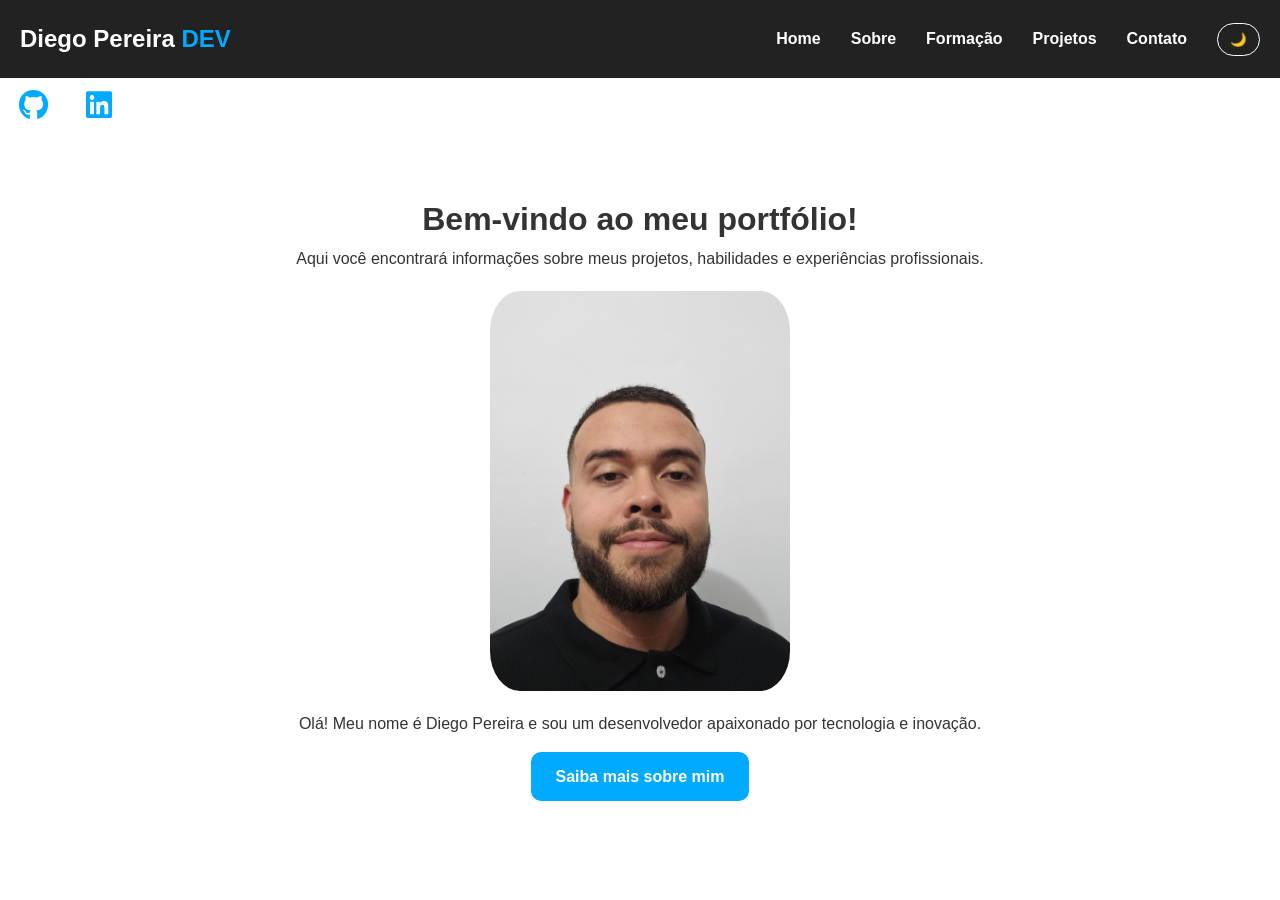
<file: index.html>
<!DOCTYPE html>
<html lang="pt-BR">
<head>
    <meta charset="UTF-8">
    <meta name="viewport" content="width=device-width, initial-scale=1.0">
    <title>Diego Pereira</title>
    <link rel="stylesheet" href="./css/portfolio.css">
    <link rel="stylesheet" href="https://cdnjs.cloudflare.com/ajax/libs/font-awesome/6.5.0/css/all.min.css">
    <script src="./script.js" defer></script>
</head>
<body>
    <!-- Aqui começa o cabeçalho do site. -->
    <div id="header">
        <div id="logo"><h1>Diego Pereira<span class="blue"> DEV</span></h1></div>
        <div id="header-actions">
            <div id="menu">
                <a href="index.html">Home</a>
                <a href="Sobre.html">Sobre</a>
                <a href="Formacao.html">Formação</a>
                <a href="Projetos.html">Projetos</a>
                <a href="Contato.html">Contato</a>
            </div>
            <button id="theme-toggle" type="button" aria-label="Alternar tema">🌙</button>
        </div>
    </div>

    <!-- Ícones de redes sociais pra deixar o contato mais fácil -->
    <div id="social">
        <a href="https://github.com/DiegoViniciusMP" target="_blank"><i class="fab fa-github"></i></a>
        <a href="https://www.linkedin.com/in/diego-pereira-225928180/" target="_blank"><i class="fab fa-linkedin"></i></a>
    </div>

    <!-- Aqui fica o conteúdo principal da página inicial -->
    <div id="content">
        <h1>Bem-vindo ao meu portfólio!</h1>
        <span>Aqui você encontrará informações sobre meus projetos, habilidades e experiências profissionais.</span>
        <img src="img/Diego_Pereira.jpg" alt="Foto de Diego Pereira" class="foto-perfil">
        <p>Olá! Meu nome é Diego Pereira e sou um desenvolvedor apaixonado por tecnologia e inovação.</p>
        <a href="Sobre.html" class="btn">Saiba mais sobre mim</a>
    </div>
</body>
</html>
</file>
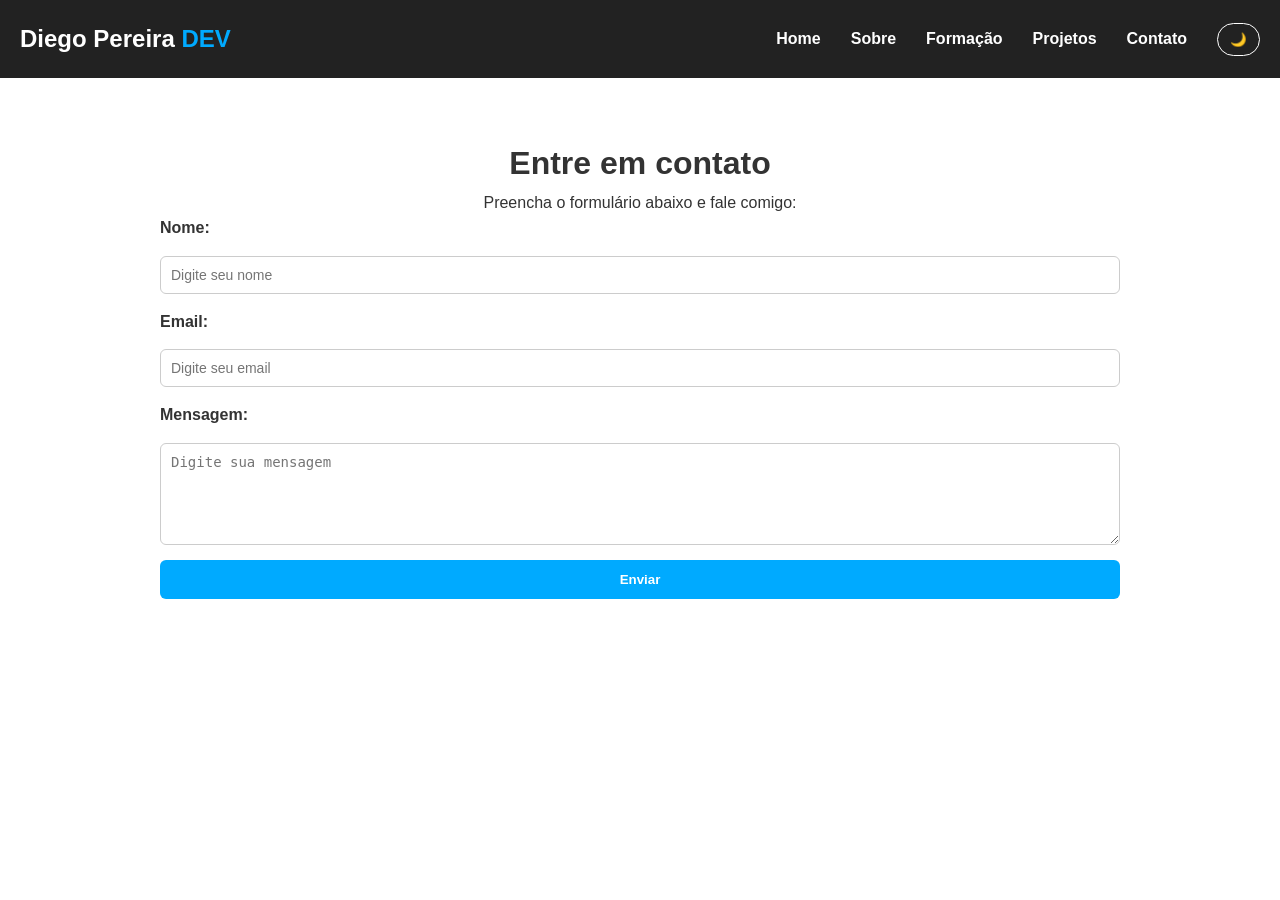
<file: Contato.html>
<!DOCTYPE html>
<html lang="pt-BR">
<head>
    <meta charset="UTF-8">
    <meta name="viewport" content="width=device-width, initial-scale=1.0">
    <title>Contato - Diego Pereira</title>
    <link rel="stylesheet" href="./css/portfolio.css">
    <link rel="stylesheet" href="https://cdnjs.cloudflare.com/ajax/libs/font-awesome/6.5.0/css/all.min.css">
    <script src="./script.js" defer></script>
</head>
<body>
    <div id="header">
        <div id="logo"><h1>Diego Pereira<span class="blue"> DEV</span></h1></div>
        <div id="header-actions">
            <div id="menu">
                <a href="index.html">Home</a>
                <a href="Sobre.html">Sobre</a>
                <a href="Formacao.html">Formação</a>
                <a href="Projetos.html">Projetos</a>
                <a href="Contato.html">Contato</a>
            </div>
            <button id="theme-toggle" type="button" aria-label="Alternar tema">🌙</button>
        </div>
    </div>

    <div id="content">
        <h1>Entre em contato</h1>
        <p>Preencha o formulário abaixo e fale comigo:</p>

        <form>
            <label for="nome">Nome:</label>
            <input type="text" id="nome" name="nome" placeholder="Digite seu nome">

            <label for="email">Email:</label>
            <input type="email" id="email" name="email" placeholder="Digite seu email">

            <label for="mensagem">Mensagem:</label>
            <textarea id="mensagem" name="mensagem" rows="5" placeholder="Digite sua mensagem"></textarea>

            <button type="submit">Enviar</button>
        </form>
    </div>
</body>
</html>
</file>
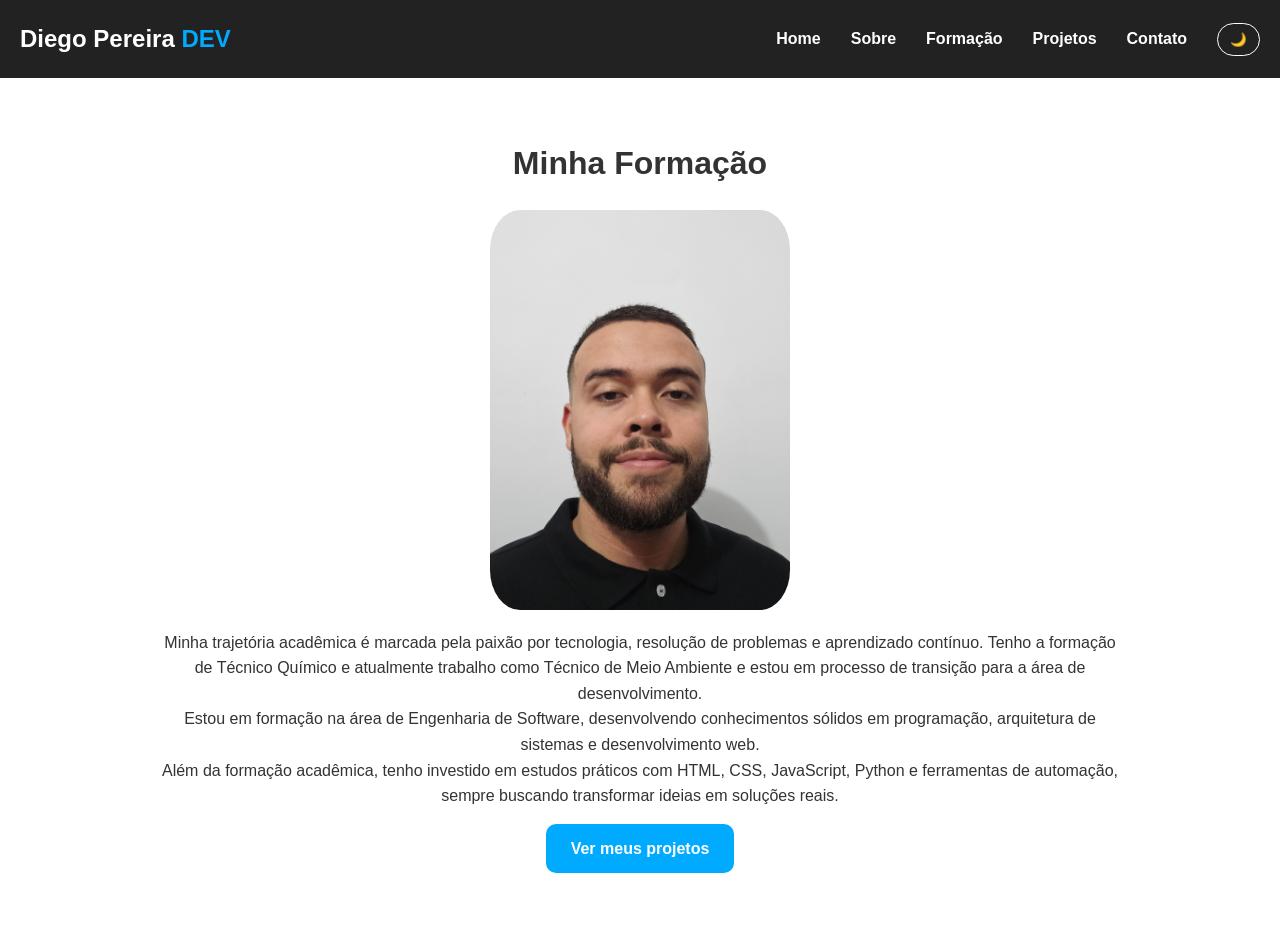
<file: Formacao.html>
<!DOCTYPE html>
<html lang="pt-BR">
<head>
    <meta charset="UTF-8">
    <meta name="viewport" content="width=device-width, initial-scale=1.0">
    <title>Formação - Diego Pereira</title>
    <link rel="stylesheet" href="./css/portfolio.css">
    <link rel="stylesheet" href="https://cdnjs.cloudflare.com/ajax/libs/font-awesome/6.5.0/css/all.min.css">
    <script src="./script.js" defer></script>
</head>
<body>
    <div id="header">
        <div id="logo"><h1>Diego Pereira<span class="blue"> DEV</span></h1></div>
        <div id="header-actions">
            <div id="menu">
                <a href="index.html">Home</a>
                <a href="Sobre.html">Sobre</a>
                <a href="Formacao.html">Formação</a>
                <a href="Projetos.html">Projetos</a>
                <a href="Contato.html">Contato</a>
            </div>
            <button id="theme-toggle" type="button" aria-label="Alternar tema">🌙</button>
        </div>
    </div>

    <div id="content">
        <h1>Minha Formação</h1>
        <img src="img/Diego_Pereira.jpg" alt="Foto de Diego Pereira" class="foto-perfil">

        <p>Minha trajetória acadêmica é marcada pela paixão por tecnologia, resolução de problemas e aprendizado contínuo. Tenho a formação de Técnico Químico e atualmente trabalho como Técnico de Meio Ambiente e estou em processo de transição para a área de desenvolvimento.</p>
        <p>Estou em formação na área de Engenharia de Software, desenvolvendo conhecimentos sólidos em programação, arquitetura de sistemas e desenvolvimento web.</p>
        <p>Além da formação acadêmica, tenho investido em estudos práticos com HTML, CSS, JavaScript, Python e ferramentas de automação, sempre buscando transformar ideias em soluções reais.</p>

        <a href="Projetos.html" class="btn">Ver meus projetos</a>
    </div>
</body>
</html>
</file>
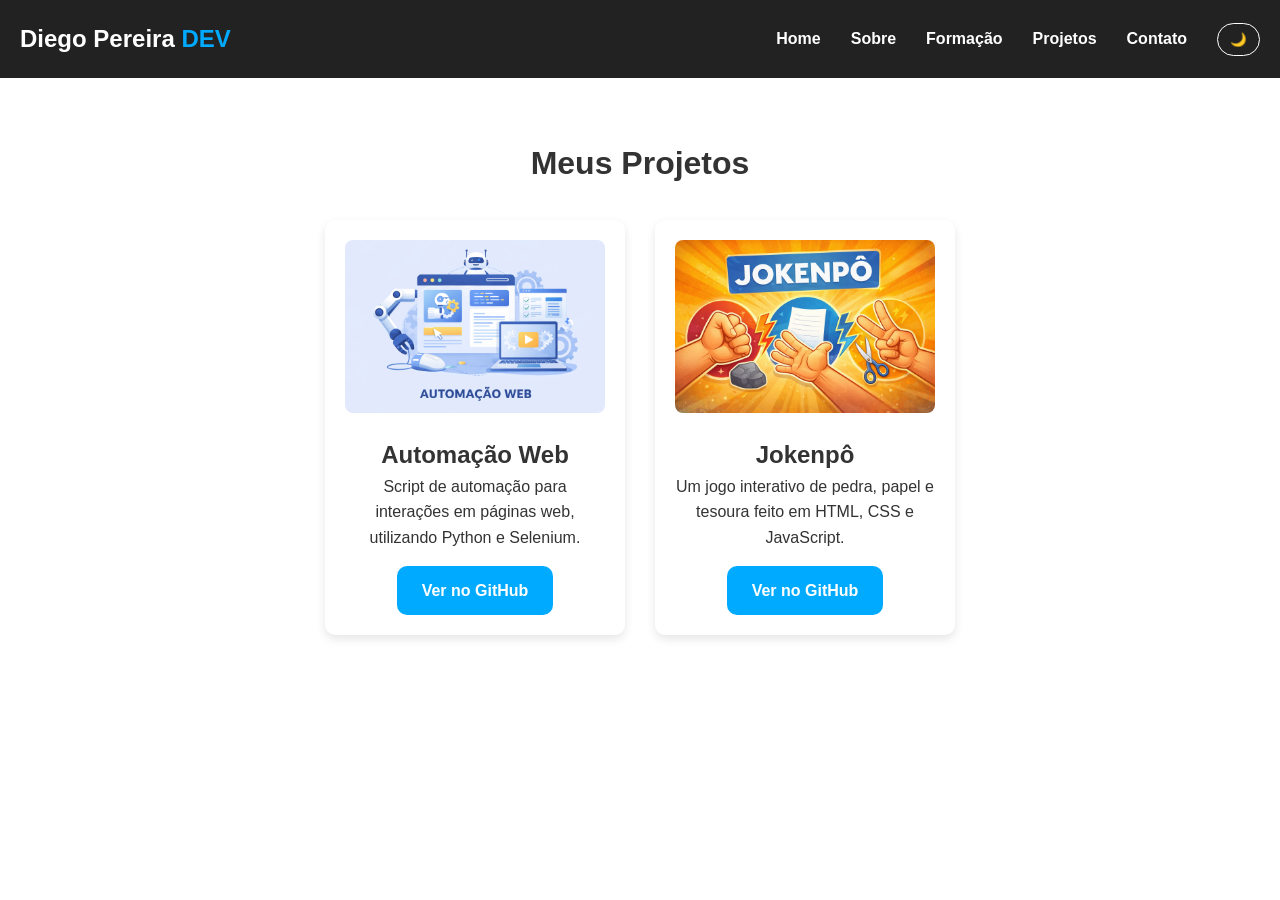
<file: Projetos.html>
<!DOCTYPE html>
<html lang="pt-BR">
<head>
    <meta charset="UTF-8">
    <meta name="viewport" content="width=device-width, initial-scale=1.0">
    <title>Projetos - Diego Pereira</title>
    <link rel="stylesheet" href="./css/portfolio.css">
    <link rel="stylesheet" href="https://cdnjs.cloudflare.com/ajax/libs/font-awesome/6.5.0/css/all.min.css">
    <script src="./script.js" defer></script>
</head>
<body>
    <div id="header">
        <div id="logo"><h1>Diego Pereira<span class="blue"> DEV</span></h1></div>
        <div id="header-actions">
            <div id="menu">
                <a href="index.html">Home</a>
                <a href="Sobre.html">Sobre</a>
                <a href="Formacao.html">Formação</a>
                <a href="Projetos.html">Projetos</a>
                <a href="Contato.html">Contato</a>
            </div>
            <button id="theme-toggle" type="button" aria-label="Alternar tema">🌙</button>
        </div>
    </div>

    <div id="content">
        <h1>Meus Projetos</h1>

        <div class="projetos-container">
            <div class="projeto">
                <img src="img/automacao_web.png" alt="Automação Web">
                <h2>Automação Web</h2>
                <p>Script de automação para interações em páginas web, utilizando Python e Selenium.</p>
                <a href="https://github.com/DiegoViniciusMP/Project_4.py" target="_blank" class="btn">Ver no GitHub</a>
            </div>

            <div class="projeto">
                <img src="img/jokenpo.png" alt="Jogo Pedra, Papel e Tesoura">
                <h2>Jokenpô</h2>
                <p>Um jogo interativo de pedra, papel e tesoura feito em HTML, CSS e JavaScript.</p>
                <a href="https://github.com/DiegoViniciusMP/Project_3.py" target="_blank" class="btn">Ver no GitHub</a>
            </div>
        </div>
    </div>
</body>
</html>
</file>
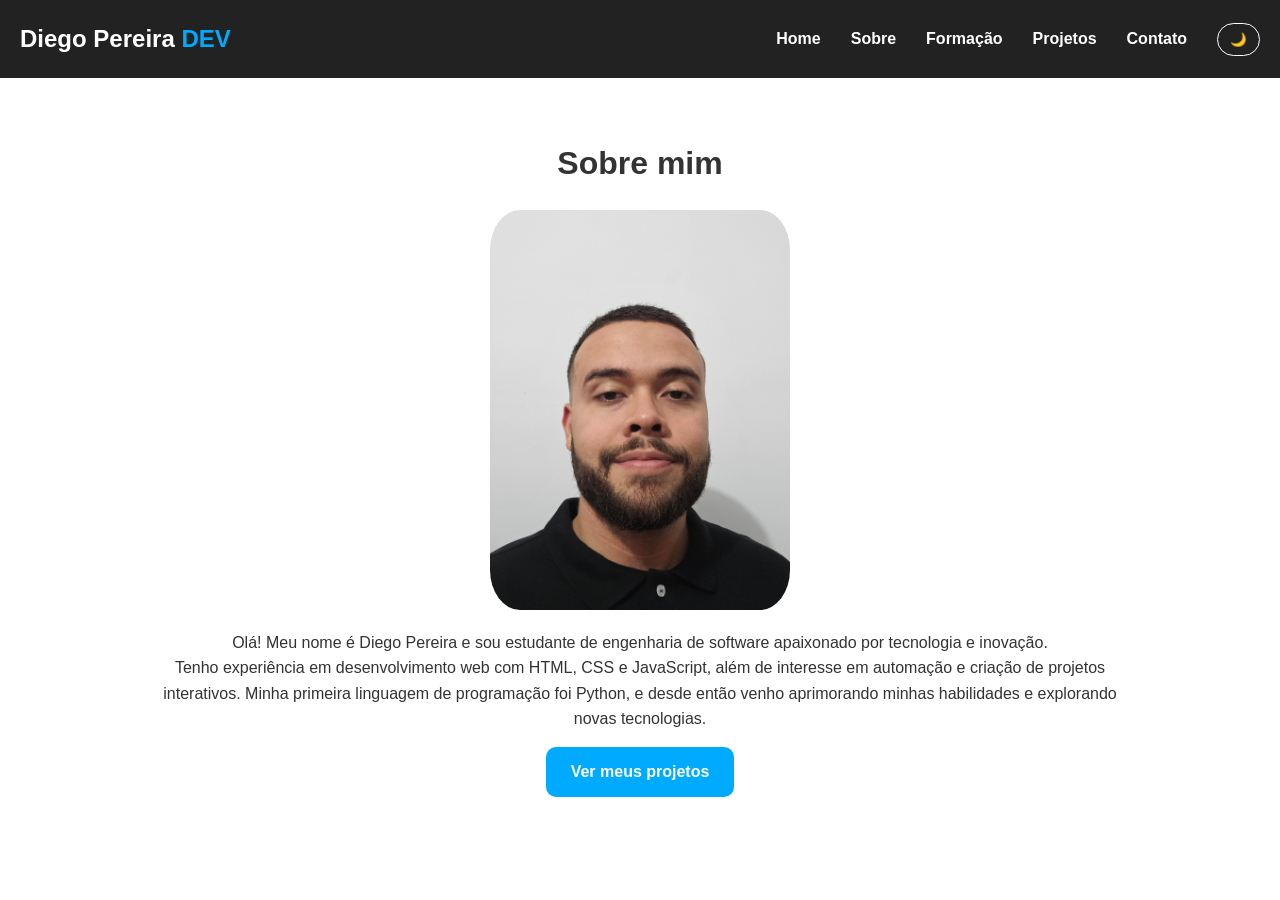
<file: Sobre.html>
<!DOCTYPE html>
<html lang="pt-BR">
<head>
    <meta charset="UTF-8">
    <meta name="viewport" content="width=device-width, initial-scale=1.0">
    <title>Sobre - Diego Pereira</title>
    <link rel="stylesheet" href="./css/portfolio.css">
    <link rel="stylesheet" href="https://cdnjs.cloudflare.com/ajax/libs/font-awesome/6.5.0/css/all.min.css">
    <script src="./script.js" defer></script>
</head>
<body>
    <div id="header">
        <div id="logo"><h1>Diego Pereira<span class="blue"> DEV</span></h1></div>
        <div id="header-actions">
            <div id="menu">
                <a href="index.html">Home</a>
                <a href="Sobre.html">Sobre</a>
                <a href="Formacao.html">Formação</a>
                <a href="Projetos.html">Projetos</a>
                <a href="Contato.html">Contato</a>
            </div>
            <button id="theme-toggle" type="button" aria-label="Alternar tema">🌙</button>
        </div>
    </div>

    <div id="content">
        <h1>Sobre mim</h1>
        <img src="img/Diego_Pereira.jpg" alt="Foto de Diego Pereira" class="foto-perfil">

        <p>Olá! Meu nome é Diego Pereira e sou estudante de engenharia de software apaixonado por tecnologia e inovação.</p>
        <p>Tenho experiência em desenvolvimento web com HTML, CSS e JavaScript, além de interesse em automação e criação de projetos interativos.
            Minha primeira linguagem de programação foi Python, e desde então venho aprimorando minhas habilidades e explorando novas tecnologias.
        </p>

        <a href="Projetos.html" class="btn">Ver meus projetos</a>
    </div>
</body>
</html>
</file>
<file: css/portfolio.css>
* { margin: 0; padding: 0; box-sizing: border-box; }

/* Aqui eu deixo algumas cores prontas pra usar no site inteiro */
:root {
    --bg-color: #ffffff;
    --text-color: #333;
    --header-bg: #222;
    --header-text: #fff;
    --card-bg: #fff;
    --border-color: #ccc;
    --accent-color: #00aaff;
    --accent-hover: #0077aa;
}

body.dark-theme {
    --bg-color: #111827;
    --text-color: #f3f4f6;
    --header-bg: #1f2937;
    --header-text: #f9fafb;
    --card-bg: #1f2937;
    --border-color: #4b5563;
    --accent-color: #38bdf8;
    --accent-hover: #0ea5e9;
}

body {
    font-family: 'Segoe UI', Arial, sans-serif;
    background: var(--bg-color);
    color: var(--text-color);
    line-height: 1.6;
    transition: background 0.3s ease, color 0.3s ease;
}

/* Cabeçalho do site, com menu e botão de tema claro e escuro */
#header {
    background: var(--header-bg); color: var(--header-text); padding: 20px;
    display: flex; justify-content: space-between; align-items: center;
}
#header-actions {
    display: flex;
    align-items: center;
    gap: 15px;
}
#logo h1 { font-size: 24px; }
#logo .blue { color: var(--accent-color); }
#menu { display: flex; }
#menu a {
    color: var(--header-text); margin: 0 15px; text-decoration: none; font-weight: bold;
    transition: color 0.3s ease;
}
#menu a:hover { color: var(--accent-color); }
#theme-toggle {
    background: transparent;
    border: 1px solid var(--header-text);
    color: var(--header-text);
    border-radius: 999px;
    padding: 8px 12px;
    cursor: pointer;
}
#theme-toggle:hover {
    border-color: var(--accent-color);
    color: var(--accent-color);
}

#content { max-width: 1000px; margin: 40px auto; padding: 20px; text-align: center; }

/* Foto de perfil centralizada, pra ficar padronizada */
.foto-perfil {
    width: 300px; 
    border-radius: 10%; 
    display: block;
    margin: 20px auto;
    transition: transform 0.3s ease;
}
.foto-perfil:hover { transform: scale(1.05); }

/* Estilo dos botões, bem simples pra ficar fácil de clicar */
.btn {
    display: inline-block;
    padding: 12px 25px;
    background: var(--accent-color);
    color: white !important; /* mater branco mesmo no hover */ 
    text-decoration: none;
    border-radius: 10px;
    font-weight: bold;
    margin-top: 15px;
    transition: background 0.3s ease, transform 0.2s ease;
}
.btn:hover {
    background: var(--accent-hover);
    transform: translateY(-2px);
    color: #fff !important; /* mantém branco mesmo no hover */
}

/* Aqui eu organizo os cards dos projetos no meio da página */
.projetos-container {
    display: flex; 
    justify-content: center; 
    gap: 30px;
    flex-wrap: wrap; 
    margin-top: 30px;
}
.projeto {
    background: var(--card-bg); 
    padding: 20px; 
    border-radius: 10px;
    box-shadow: 0 4px 10px rgba(0,0,0,0.1);
    text-align: center; 
    width: 300px;
}
.projeto img {
    width: 100%; 
    border-radius: 8px; 
    margin-bottom: 15px;
}

/* Estilo do formulário de contato */
form { display: flex; 
    flex-direction: column; 
    gap: 15px; }
form label { 
    font-weight: bold;
    text-align: left; }
form input, form textarea {
    padding: 10px; 
    border: 1px solid var(--border-color); 
    border-radius: 6px; 
    font-size: 14px; 
    width: 100%;
    background: var(--bg-color);
    color: var(--text-color);
}
form button {
    padding: 12px; 
    background: var(--accent-color); 
    color: #fff; 
    border: none;
    border-radius: 6px; 
    font-weight: bold; 
    cursor: pointer;
}
form button:hover {
    background: var(--accent-hover); 
}

/* Aqui eu deixo os ícones das redes sociais mais visíveis */
#social {
    margin-left: auto; 
}
#social a {
    padding: 4px;
    color: var(--accent-color);
    margin-left: 15px;
    text-decoration: none;
    font-weight: bold;
    transition: color 0.3s ease;
}
#social a:hover {
    color: var(--accent-hover);
}
#social {
    margin-left: auto; /* joga para direita */
    display: flex;
    gap: 15px;
}
#social a {
    color: var(--accent-color);
    font-size: 30px;
    transition: color 0.3s ease;
}
#social a:hover {
    color: var(--accent-hover);
}
</file>
